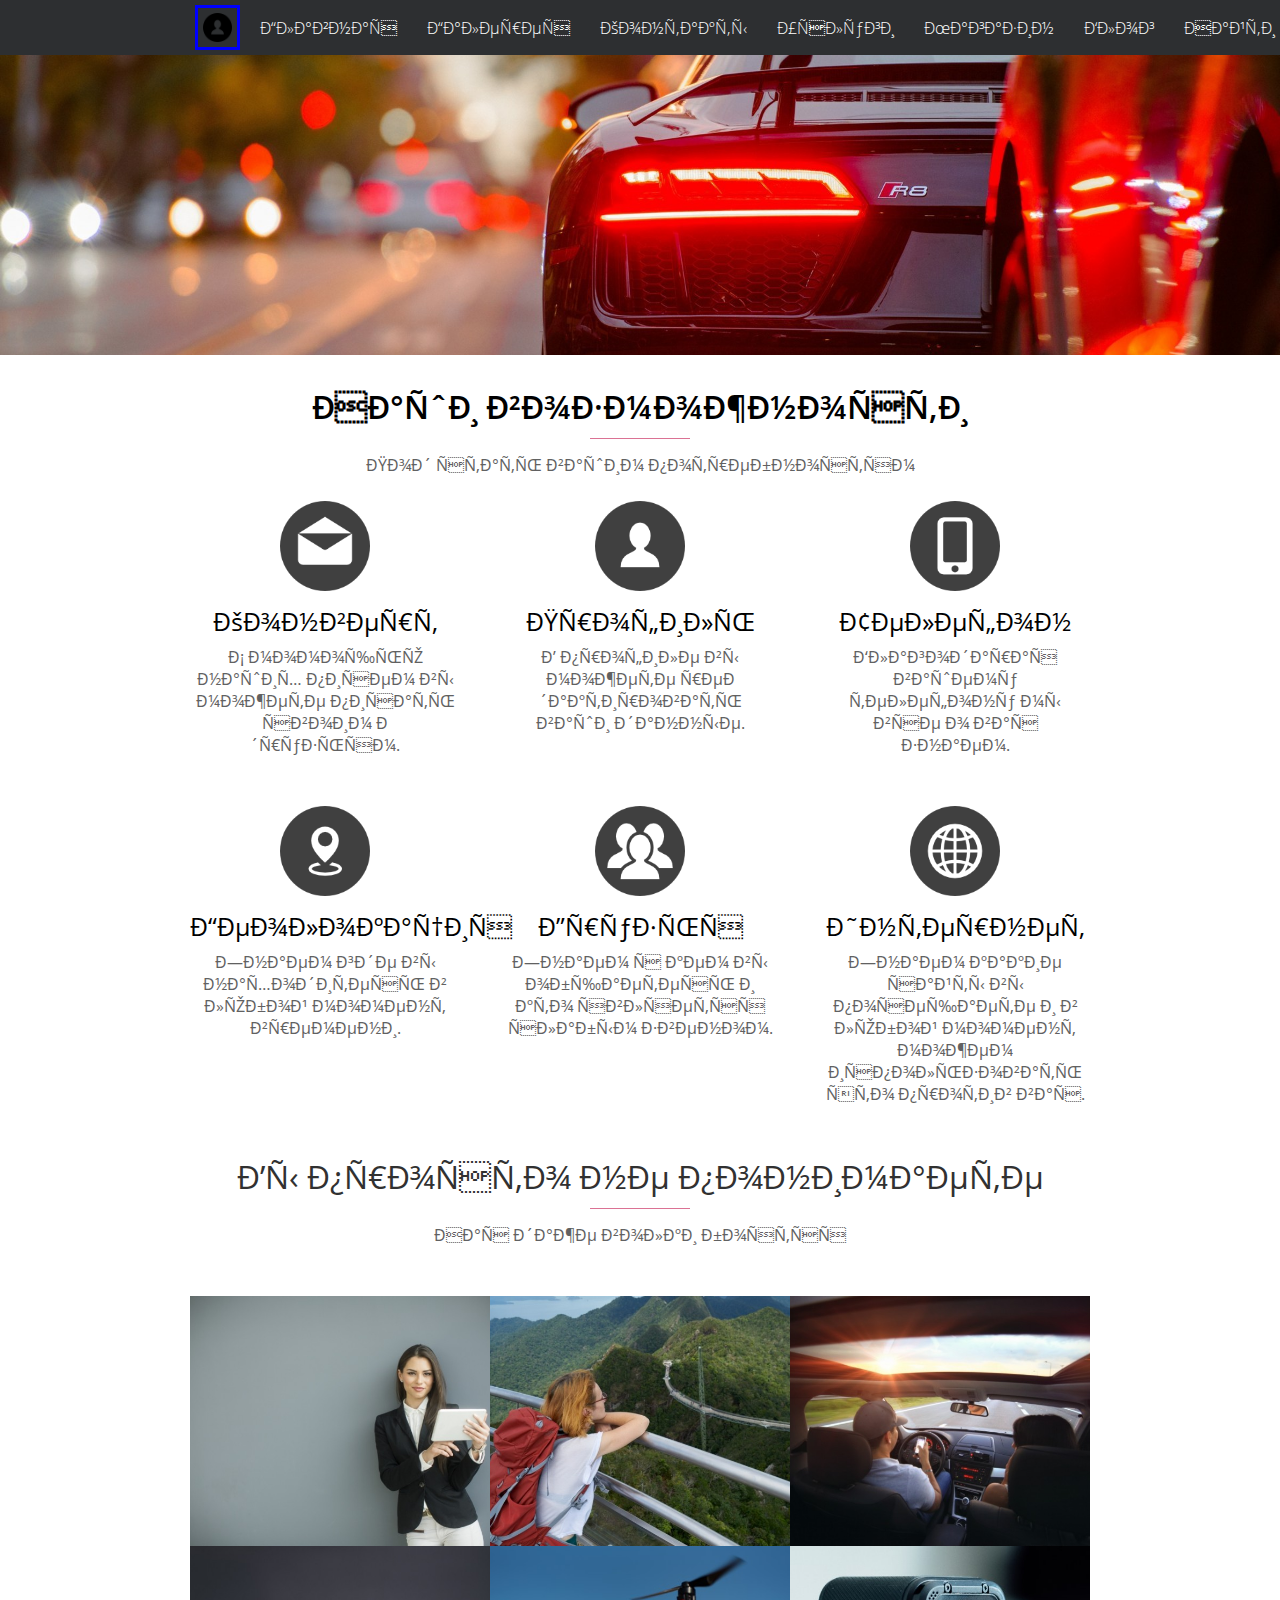
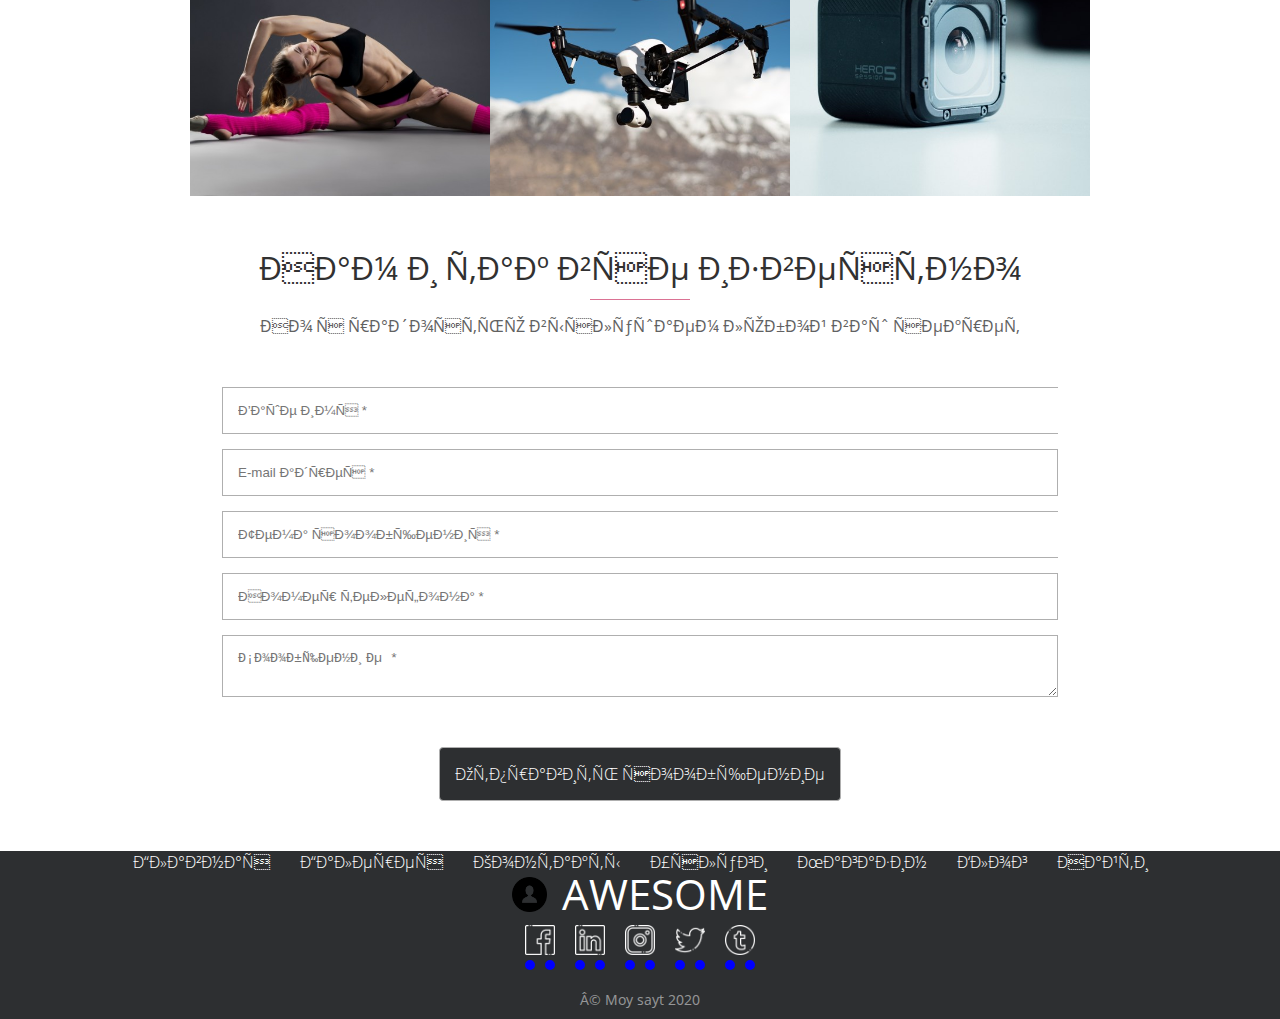
<file: index.html>
<!DOCTYPE html>
<html lang="ru" dir="ltr">
<head>
	<meta charset-"UTF-8">
	<meta name="viewport" content="width=device-width, initial-scale=1">
	<title>Moy sayt</title>
	<link rel="stylesheet" type="text/css" href="css/style.css">
	<link rel="stylesheet" type="text/css" href="css/fonts.css">

	<script src="src/jquery-3.5.1.min.js"></script>

	<script src="js/script.js"></script>
	<script src="js/popup.js"></script>
</head>

<body>
<header>
	<nav id="myTopnav">
		<img class="logotip" src="img/icons/icon-2.png" alt="Логотип сайта">
		<ul class="menu">
			<li><a href="index.html" class="menu-element" data-link="top" title="На главную">Главная</a></li>
			<li><a href="#portfolio" class="menu-element" data-link="portfolio" title="Фотогалерея">Галерея</a></li>
			<li><a href="#contact" class="menu-element" data-link="contact" title="Контактная информация">Контакты</a></li>
			<li><a href="services.html" class="menu-element" title="Услуги">Услуги</a></li>
			<li><a href="shop.html" class="menu-element" title="Магазин">Магазин</a></li>
			<li><a href="blog.html" class="menu-element" title="Блог сайта">Блог</a></li>
			<li><a href="location.html" class="menu-element" title="Контакты компании">Найти</a></li>
		</ul>
		<div id="hamburger" class="icon">&#9776;</div>
	</nav>
</header>

<main>

	<section id="top">
		<img class="top-image" src="img/Tachka.jpg" alt="Обложка сайта">
	</section>

	<section class="services" id="services">
		<h1>Наши возможности</h1>
		<div class="delimiter"></div>
		<p>Под стать вашим потребностям</p>
		<div class="services-container">
			<div class="container-row">
				<div class="row-item">
					<img class="item-img" src="img/icons/icon-1.png" alt="">
					<h2>Конверт</h2>
					<p>С момощью наших писем вы можете писать своим друзьям.</p>
				</div>
				<div class="row-item">
					<img class="item-img" src="img/icons/icon-2.png" alt="">
					<h2>Профиль</h2>
					<p>В профиле вы можете редактировать ваши данные.</p>
				</div>
				<div class="row-item">
					<img class="item-img" src="img/icons/icon-3.png" alt="">
					<h2>Телефон</h2>
					<p>Благодарая вашему телефону мы все о вас знаем.</p>
				</div>
				<div class="row-item">
					<img class="item-img" src="img/icons/icon-4.png" alt="">
					<h2>Геолокация</h2>
					<p>Знаем где вы находитесь в любой момент времени.</p>
				</div>
				<div class="row-item">
					<img class="item-img" src="img/icons/icon-5.png" alt="">
					<h2>Друзья</h2>
					<p>Знаем с кем вы общаетесь и кто является слабым звеном.</p>
				</div>
				<div class="row-item">
					<img class="item-img" src="img/icons/icon-6.png" alt="">
					<h2>Интернет</h2>
					<p>Знаем какие сайты вы посещаете и в любой момент можем использовать это против вас.</p>
				</div>
			</div>
		</div>
	</section>

	<section class="portfolio" id="portfolio">
		<h2 class="main-title">Вы просто не понимаете</h2>
		<div class="delimiter"></div>
		<p class="main-title-description">Нас даже волки боятся</p>
	</section>
	<div class="portfolio-container">
		<div class="container-row">
			<div class="portfolio-item" style="background-image: url('img/portfolio/img01.jpg')" data-src="img/portfolio/img01.jpg">
				<div class="description-container">
					<p class="portfolio-title">Фотография 1</p>
					<p class="portfolio-description">тут происходит я не понял</p>
				</div>
			</div>
			<div class="portfolio-item" style="background-image: url('img/portfolio/img03.jpg')" data-src="img/portfolio/img03.jpg">
				<div class="description-container">
					<p class="portfolio-title">Фотография 2</p>
					<p class="portfolio-description">тут происходит я не понял</p>
				</div>
			</div>
			<div class="portfolio-item" style="background-image: url('img/portfolio/img05.jpg')" data-src="img/portfolio/img05.jpg">
				<div class="description-container">
					<p class="portfolio-title">Фотография 3</p>
					<p class="portfolio-description">тут происходит я не понял</p>
				</div>
			</div>
			<div class="portfolio-item" style="background-image: url('img/portfolio/img07.jpg')" data-src="img/portfolio/img07.jpg">
				<div class="description-container">
					<p class="portfolio-title">Фотография 4</p>
					<p class="portfolio-description">тут происходит я не понял</p>
				</div>
			</div>
			<div class="portfolio-item" style="background-image: url('img/portfolio/img09.jpg')" data-src="img/portfolio/img09.jpg">
				<div class="description-container">
					<p class="portfolio-title">Фотография 5</p>
					<p class="portfolio-description">тут происходит я не понял</p>
				</div>
			</div>
			<div class="portfolio-item" style="background-image: url('img/portfolio/img11.jpg')" data-src="img/portfolio/img11.jpg">
				<div class="description-container">
					<p class="portfolio-title">Все как вы любите</p>
					<p class="portfolio-description">Эффект слежки от ФСБ</p>
				</div>
			</div>
		</div>
	</div>
	<section class="contact" id="contact">
		<h2 class="main-title">Нам и так все известно</h1>
			<div class="delimiter"></div>
			<p class="main-title-description">Но с радостью выслушаем любой ваш секрет</p>
			<form id="contactform" method="post" action="contact.php" class="contact-form">
				<input name="name" type="text" class="col" placeholder="Ваше имя *" required>
				<input name="email" type="email" class="col" placeholder="E-mail адрес *" required>
				<input name="theme" type="text" class="col" placeholder="Тема сообщения *">
				<input name="phone" type="tel" class="col" placeholder="Номер телефона *">
				<textarea name="comment" class="row-col" placeholder="Сообщение *" required></textarea>
				<input type="submit" id="submit" class="submit btn" value="Отправить сообщение">
			</form>
	</section>
</main>
<footer>
	<nav>
		<ul class="menu">
			<li><a href="index.html" class="menu-element" data-link="top" title="На главную">Главная</a></li>
			<li><a href="#portfolio" class="menu-element" data-link="portfolio" title="Фотогалерея">Галерея</a></li>
			<li><a href="#contact" class="menu-element" data-link="contact" title="Контактная информация">Контакты</a></li>
			<li><a href="services.html" class="menu-element" title="Услуги">Услуги</a></li>
			<li><a href="shop.html" class="menu-element" title="Магазин">Магазин</a></li>
			<li><a href="blog.html" class="menu-element" title="Блог сайта">Блог</a></li>
			<li><a href="location.html" class="menu-element" title="Контакты компании">Найти</a></li>
		</ul>
	</nav>
	<div class="brand">
		<img src="img/icons/icon-2.png" alt="Логотип сайта">
		<span>AWESOME</span>
	</div>
	<div class="social">
		<a href="#" title="Facebook" target="_blank">
			<img class="social-img" src="img/icons/001-facebook.png" alt="Facebook">
		</a>
		<a href="#" title="LinkedIn" target="_blank">
			<img class="social-img" src="img/icons/004-linkedin.png" alt="LinkedIn">
		</a>
		<a href="#" title="Instagram" target="_blank">
			<img class="social-img" src="img/icons/005-instagram.png" alt="Instagram">
		</a>
		<a href="#" title="Twitter" target="_blank">
			<img class="social-img" src="img/icons/007-twitter.png" alt="Twitter">
		</a>
		<a href="#" title="Tumblr" target="_blank">
			<img class="social-img" src="img/icons/010-tumblr.png" alt="Tumblr">
		</a>
	</div>
	<div class="copyright">© Moy sayt 2020</div>
</footer>
</body>
</html>
</file>
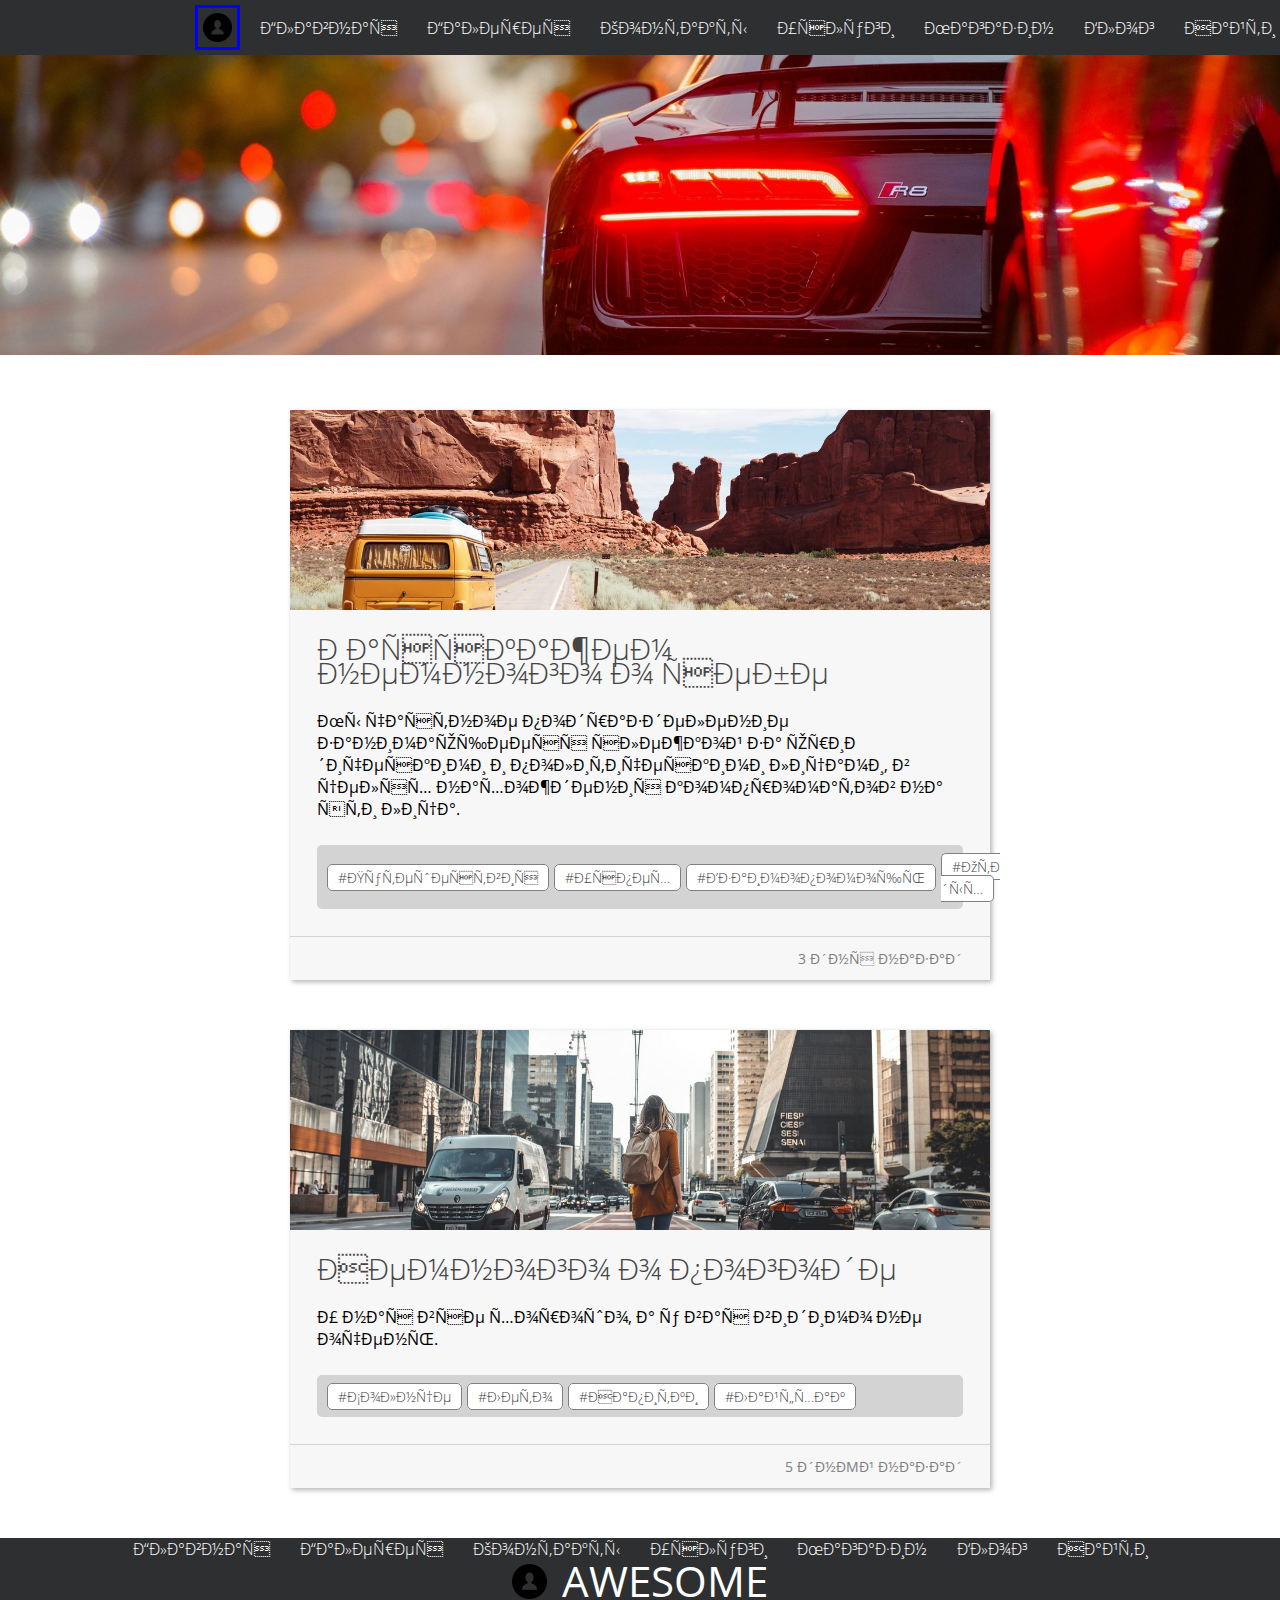
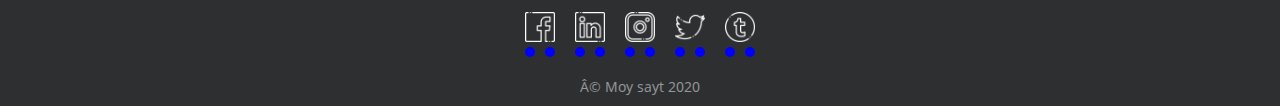
<file: blog.html>
<!DOCTYPE html>
<html lang="ru" dir="ltr">
  <head>
    <meta charset-"UTF-8">
	<meta name="viewport" content="width=device-width, initial-scale=1">
    <title>Moy sayt</title>
    <link rel="stylesheet" type="text/css" href="css/style.css">
    <link rel="stylesheet" type="text/css" href="css/fonts.css">
	
	<script src="src/jquery-3.5.1.min.js"></script>
	
    <script src="js/script.js"></script>
	<script src="js/popup.js"></script>
  </head>

  <body>
    <header>
      <nav id="myTopnav">
	    <img class="logotip" src="img/icons/icon-2.png" alt="Логотип сайта">
        <ul class="menu">
          <li><a href="index.html" data-link="top" title="На главную">Главная</a></li>
		  <li><a href="#portfolio" class="menu-element" data-link="portfolio" title="Фотогалерея">Галерея</a></li>
          <li><a href="#contact" class="menu-element" data-link="contact" title="Контактная информация">Контакты</a></li>
		  <li><a href="services.html" class="menu-element" title="Услуги">Услуги</a></li>
		  <li><a href="shop.html" class="menu-element" title="Магазин">Магазин</a></li>
		  <li><a href="blog.html" class="menu-element" title="Блог сайта">Блог</a></li>
		  <li><a href="location.html" class="menu-element" title="Контакты компании">Найти</a></li>
        </ul>
		<div id="hamburger" class="icon">&#9776;</div>  
      </nav>
    </header>
  
  <main>
    
	<section id="top"> 
	  <img class="top-image-sub" src="img/Tachka.jpg" alt="Обложка сайта">
	</section>
	
	<section id="blog">
	  <div class="blog-container">
	  
	    <div class="blog-header">
		  <div class="blog-cover-1">
		  </div>
		</div>
		
	    <div class="blog-body">
	      <div class="blog-title">
		    <h2>Расскажем немного о себе</h2>
          </div>
          <div class="blog-text">
		    <p>Мы частное подразделение занимающееся слежкой за юридическими и политическими лицами, в целях нахождения компроматов на эти лица.</p>
		  </div>
		  <div class="blog-tags">
		    <ul>
		      <li><a htef="#">#Путешествия</a></li>
		  	  <li><a htef="#">#Успех</a></li>
			  <li><a htef="#">#Взаимопомощь</a></li>
			  <li><a htef="#">#Отдых</a></li>
	        </ul>
		  </div>
	    </div>
	    <div class="blog-footer">
	      <div class="blog-published-date">
            3 дня назад
		  </div>
	    </div>
	  </div>
	</section>
	
	<section id="blog">
	  <div class="blog-container">
	  
	    <div class="blog-header">
		  <div class="blog-cover-2">
		  </div>
		</div>
		
	    <div class="blog-body">
	      <div class="blog-title">
		    <h2>Немного о погоде</h2>
          </div>
          <div class="blog-text">
		    <p>У нас все хорошо, а у вас видимо не очень.</p>
		  </div>
		  <div class="blog-tags">
		    <ul>
		      <li><a htef="#">#Солнце</a></li>
		  	  <li><a htef="#">#Лето</a></li>
			  <li><a htef="#">#Напитки</a></li>
			  <li><a htef="#">#Лайфхак</a></li>
	        </ul>
		  </div>
	    </div>
	    <div class="blog-footer">
	      <div class="blog-published-date">
            5 дней назад
		  </div>
	    </div>
	  </div>
	</section>
    
	
    </main>
	<footer>
	  <nav>
        <ul class="menu" >
          <li><a href="index.html" data-link="top" title="На главную">Главная</a></li>
		  <li><a href="#portfolio" class="menu-element" data-link="portfolio" title="Фотогалерея">Галерея</a></li>
          <li><a href="#contact" class="menu-element" data-link="contact" title="Контактная информация">Контакты</a></li>
		  <li><a href="services.html" class="menu-element" title="Услуги">Услуги</a></li>
		  <li><a href="shop.html" class="menu-element" title="Магазин">Магазин</a></li>
		  <li><a href="blog.html" class="menu-element" title="Блог сайта">Блог</a></li>
		  <li><a href="location.html" class="menu-element" title="Контакты компании">Найти</a></li>
        </ul>	  
	  </nav>
	  <div class="brand">
	    <img src="img/icons/icon-2.png" alt="Логотип сайта">
		<span>AWESOME</span>
	  </div>
	  <div class="social">
	    <a href="#" title="Facebook" target="_blank">
          <img class="social-img" src="img/icons/001-facebook.png" alt="Facebook">	  
	    </a>
	    <a href="#" title="LinkedIn" target="_blank">
	      <img class="social-img" src="img/icons/004-linkedin.png" alt="LinkedIn">
	    </a>
	    <a href="#" title="Instagram" target="_blank">
	      <img class="social-img" src="img/icons/005-instagram.png" alt="Instagram"> 
	    </a>
	    <a href="#" title="Twitter" target="_blank">
	      <img class="social-img" src="img/icons/007-twitter.png" alt="Twitter">
  	    </a>
	    <a href="#" title="Tumblr" target="_blank">
	      <img class="social-img" src="img/icons/010-tumblr.png" alt="Tumblr">
	    </a>	  
	  </div>
	  <div class="copyright">© Moy sayt 2020</div>
	</footer>
  </body>
</html>
</file>
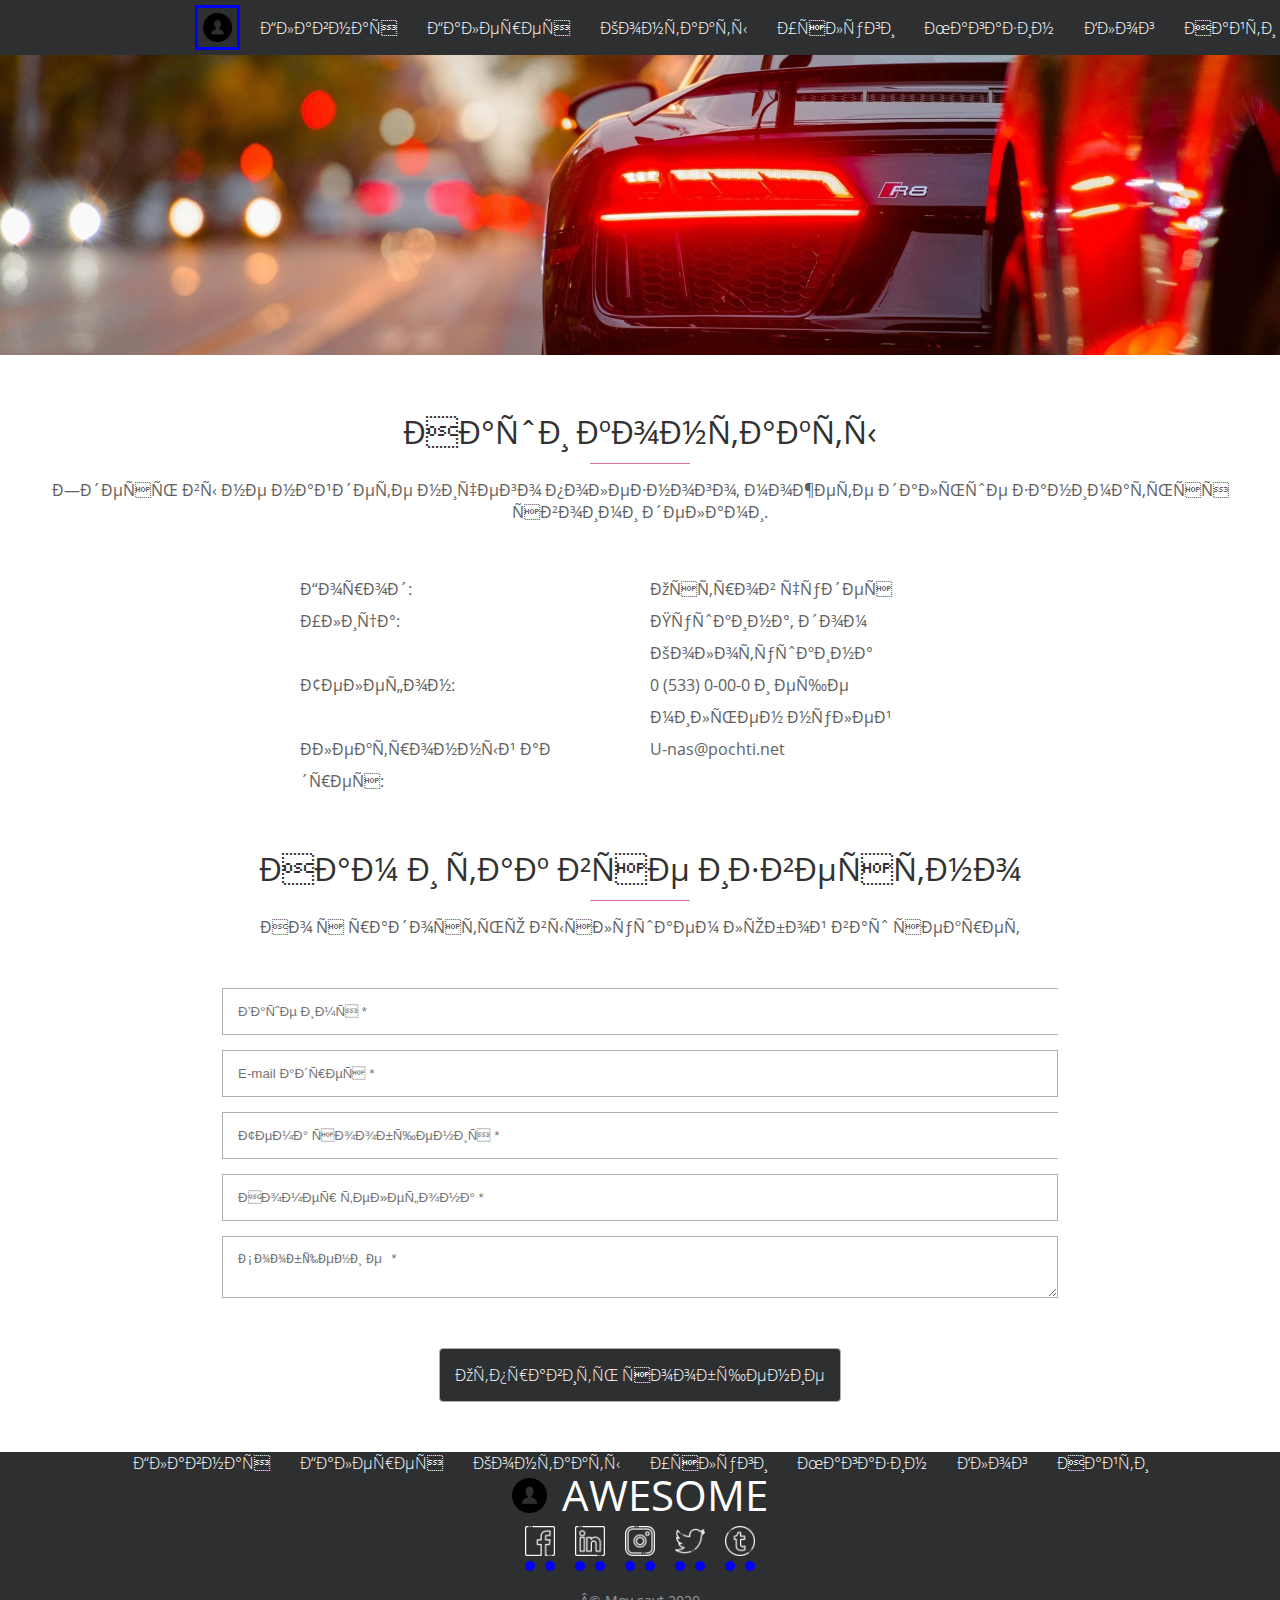
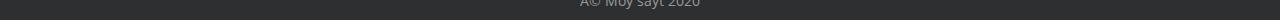
<file: location.html>
<!DOCTYPE html>
<html lang="ru" dir="ltr">
  <head>
    <meta charset-"UTF-8">
	<meta name="viewport" content="width=device-width, initial-scale=1">
    <title>Moy sayt</title>
    <link rel="stylesheet" type="text/css" href="css/style.css">
    <link rel="stylesheet" type="text/css" href="css/fonts.css">
	
	<script src="src/jquery-3.5.1.min.js"></script>
	
    <script src="js/script.js"></script>
	<script src="js/popup.js"></script>
  </head>

  <body>
    <header>
      <nav id="myTopnav">
	    <img class="logotip" src="img/icons/icon-2.png" alt="Логотип сайта">
        <ul class="menu">
          <li><a href="index.html" data-link="top" title="На главную">Главная</a></li>
		  <li><a href="#portfolio" class="menu-element" data-link="portfolio" title="Фотогалерея">Галерея</a></li>
          <li><a href="#contact" class="menu-element" data-link="contact" title="Контактная информация">Контакты</a></li>
		  <li><a href="services.html" class="menu-element" title="Услуги">Услуги</a></li>
		  <li><a href="shop.html" class="menu-element" title="Магазин">Магазин</a></li>
		  <li><a href="blog.html" class="menu-element" title="Блог сайта">Блог</a></li>
		  <li><a href="location.html" class="menu-element" title="Контакты компании">Найти</a></li>
        </ul>
		<div id="hamburger" class="icon">&#9776;</div>  
      </nav>
    </header>
  
  <main>
    
	<section id="top"> 
	  <img class="top-image-sub" src="img/Tachka.jpg" alt="Обложка сайта">
	</section>
	<section id="location">
	  <h1 class="main-title">Наши контакты</h1>
	  <div class="delimiter"></div>
	  <p class="main-title-description">Здесь вы не найдете ничего полезного, можете дальше заниматься своими делами.</p>
	  <div class="contact-container">
	    <div class="row">
		  <p>Город:</p>
		  <p>Остров чудес</p>
		</div>
		<div class="row">
		  <p>Улица:</p>
		  <p>Пушкина, дом Колотушкина</p>
		</div>
		<div class="row">
		  <p>Телефон:</p>
		  <p>0 (533) 0-00-0 и еще мильен нулей</p>
		</div>
		<div class="row">
		  <p>Электронный адрес:</p>
		  <p>U-nas@pochti.net</p>
		</div>
	  </div>
	</section>
	<section id="map">
	<script type="text/javascript" charset="utf-8" async src="https://api-maps.yandex.ru/services/constructor/1.0/js/?um=constructor%3Aa5164895b34ed62edaa1ee90eb2830f0c79eae098da539b4d1b61a281fd0c839&amp;width=100%25&amp;height=500&amp;lang=ru_RU&amp;scroll=true"></script>
	</section>
	<section class="contact" id="contact">
	  <h2 class="main-title">Нам и так все известно</h1>
	  <div class="delimiter"></div>
	  <p class="main-title-description">Но с радостью выслушаем любой ваш секрет</p>
	  <form id="contactform" method="post" action="contact.php" class="contact-form">
	    <input name="name" type="text" class="col" placeholder="Ваше имя *" required>
	    <input name="email" type="email" class="col" placeholder="E-mail адрес *" required>
	    <input name="theme" type="text" class="col" placeholder="Тема сообщения *">
	    <input name="phone" type="tel" class="col" placeholder="Номер телефона *">
	    <textarea name="comment" class="row-col" placeholder="Сообщение *" required></textarea>
	    <input type="submit" id="submit" class="submit btn" value="Отправить сообщение">
	  </form>
	</section>
    
	
    </main>
	<footer>
	  <nav>
        <ul class="menu">
          <li><a href="index.html" data-link="top" title="На главную">Главная</a></li>
		  <li><a href="#portfolio" class="menu-element" data-link="portfolio" title="Фотогалерея">Галерея</a></li>
          <li><a href="#contact" class="menu-element" data-link="contact" title="Контактная информация">Контакты</a></li>
		  <li><a href="services.html" class="menu-element" title="Услуги">Услуги</a></li>
		  <li><a href="shop.html" class="menu-element" title="Магазин">Магазин</a></li>
		  <li><a href="blog.html" class="menu-element" title="Блог сайта">Блог</a></li>
		  <li><a href="location.html" class="menu-element" title="Контакты компании">Найти</a></li>
        </ul>	  
	  </nav>
	  <div class="brand">
	    <img src="img/icons/icon-2.png" alt="Логотип сайта">
		<span>AWESOME</span>
	  </div>
	  <div class="social">
	    <a href="#" title="Facebook" target="_blank">
          <img class="social-img" src="img/icons/001-facebook.png" alt="Facebook">	  
	    </a>
	    <a href="#" title="LinkedIn" target="_blank">
	      <img class="social-img" src="img/icons/004-linkedin.png" alt="LinkedIn">
	    </a>
	    <a href="#" title="Instagram" target="_blank">
	      <img class="social-img" src="img/icons/005-instagram.png" alt="Instagram"> 
	    </a>
	    <a href="#" title="Twitter" target="_blank">
	      <img class="social-img" src="img/icons/007-twitter.png" alt="Twitter">
  	    </a>
	    <a href="#" title="Tumblr" target="_blank">
	      <img class="social-img" src="img/icons/010-tumblr.png" alt="Tumblr">
	    </a>	  
	  </div>
	  <div class="copyright">© Moy sayt 2020</div>
	</footer>
  </body>
</html>
</file>
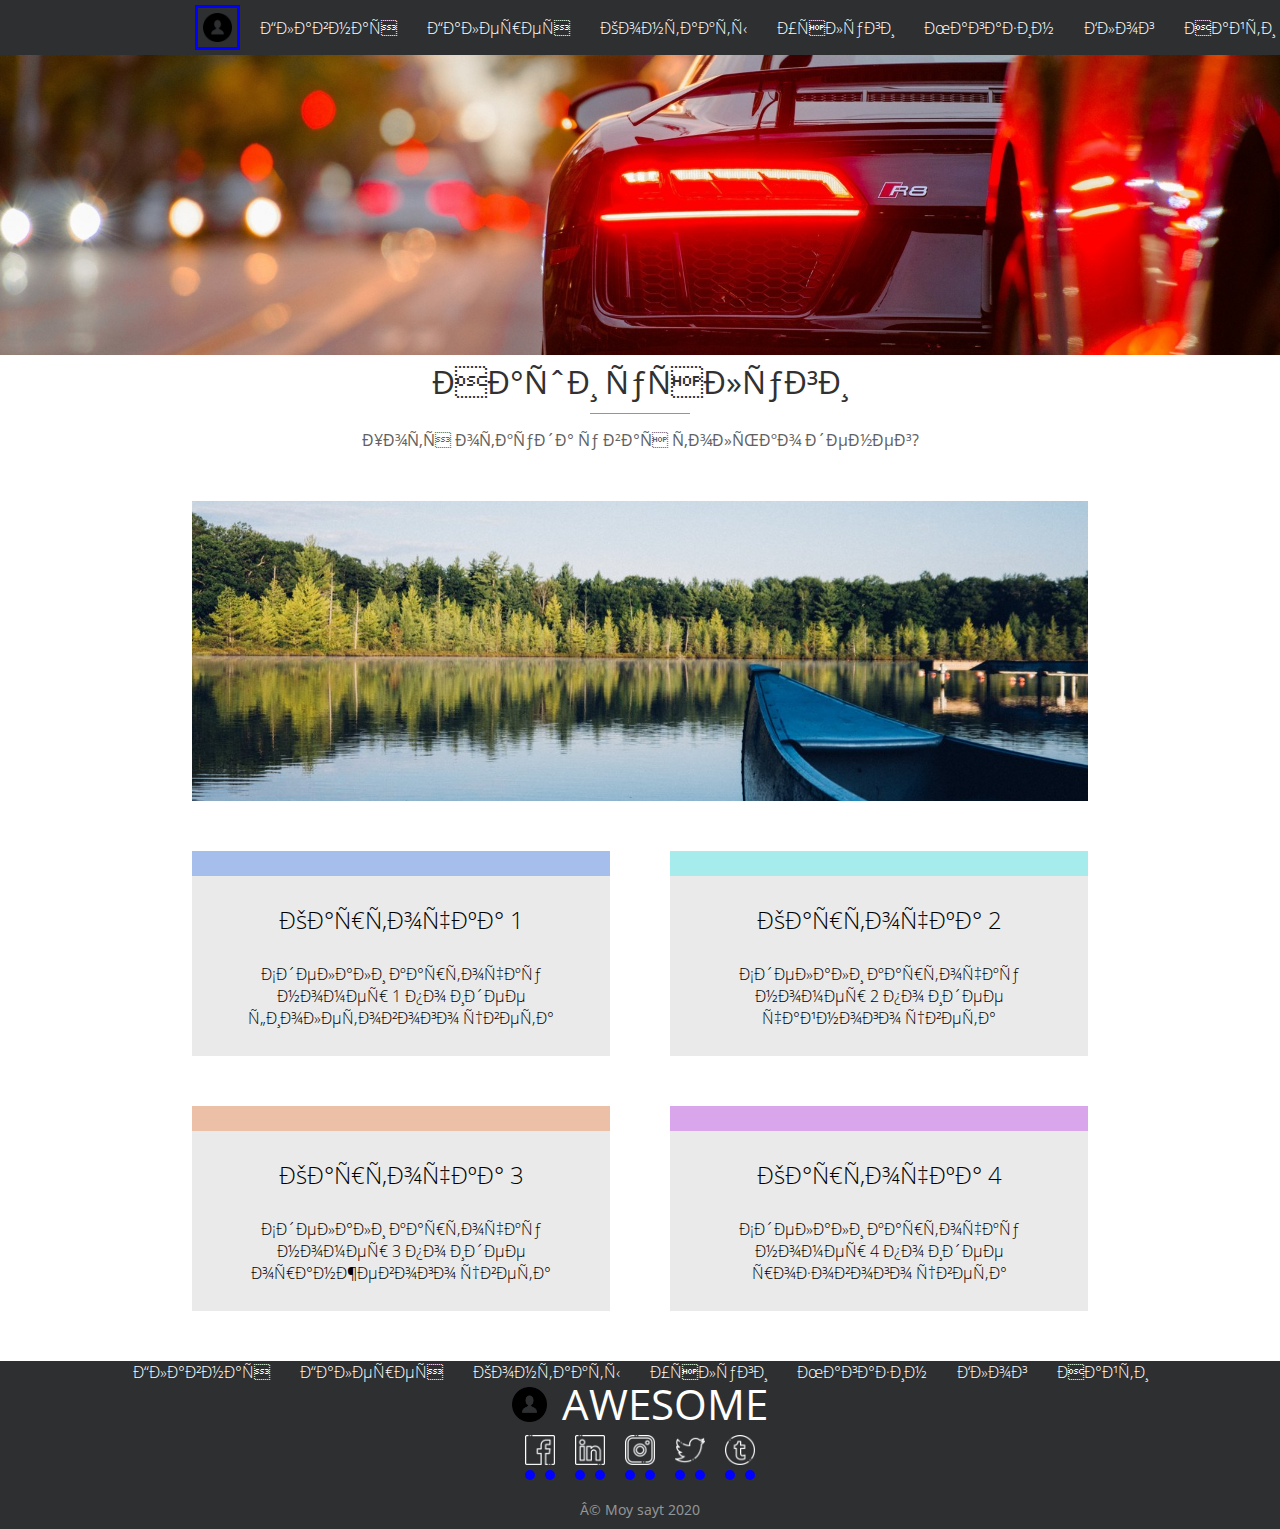
<file: services.html>
<!DOCTYPE html>
<html lang="ru" dir="ltr">
  <head>
    <meta charset-"UTF-8">
	<meta name="viewport" content="width=device-width, initial-scale=1">
    <title>Moy sayt</title>
    <link rel="stylesheet" type="text/css" href="css/style.css">
    <link rel="stylesheet" type="text/css" href="css/fonts.css">
	
	<script src="src/jquery-3.5.1.min.js"></script>
	
    <script src="js/script.js"></script>
	<script src="js/slider.js"></script>
  </head>

  <body>
    <header>
      <nav id="myTopnav">
	    <img class="logotip" src="img/icons/icon-2.png" alt="Логотип сайта">
        <ul class="menu">
          <li><a href="index.html" data-link="top" title="На главную">Главная</a></li>
		  <li><a href="#portfolio" class="menu-element" data-link="portfolio" title="Фотогалерея">Галерея</a></li>
          <li><a href="#contact" class="menu-element" data-link="contact" title="Контактная информация">Контакты</a></li>
		  <li><a href="services.html" class="menu-element" title="Услуги">Услуги</a></li>
		  <li><a href="shop.html" class="menu-element" title="Магазин">Магазин</a></li>
		  <li><a href="blog.html" class="menu-element" title="Блог сайта">Блог</a></li>
		  <li><a href="location.html" class="menu-element" title="Контакты компании">Найти</a></li>
        </ul>
		<div id="hamburger" class="icon">&#9776;</div>  
      </nav>
    </header>
  
  <main>
    
	<section id="top"> 
	  <img class="top-image-sub" src="img/Tachka.jpg" alt="Обложка сайта">
	</section>
	<section id="services">
	  <h1 class="main-title">Наши услуги</h1>
	  <div class="delimiter"></div>
	  <p class="main-title-description">Хотя откуда у вас только денег?</p>
	  
	</section>
	<div class="slider-container">
	    <div class="slider-arrow left"></div>
		<div class="slider-arrow right"></div>
		<div class="slider-image"></div>
	</div>
	<section>
	  <div class="service-grid">
	    <div class="service-item">
		  <div class="service-cover purple"></div>
		  <h2>Карточка 1</h2>
		  <p>Сделали карточку номер 1 по идее фиолетового цвета</p>
		</div>
	    <div class="service-item">
		  <div class="service-cover cyan"></div>
		  <h2>Карточка 2</h2>
		  <p>Сделали карточку номер 2 по идее чайного цвета</p>
		</div>
		<div class="service-item">
		  <div class="service-cover orange"></div>
		  <h2>Карточка 3</h2>
		  <p>Сделали карточку номер 3 по идее оранжевого цвета</p>
		</div>
		<div class="service-item">
		  <div class="service-cover pink"></div>
		  <h2>Карточка 4</h2>
		  <p>Сделали карточку номер 4 по идее розового цвета</p>
		</div>
	  </div>
	</section>
    
	
    </main>
	<footer>
	  <nav>
        <ul class="menu">
          <li><a href="index.html" data-link="top" title="На главную">Главная</a></li>
		  <li><a href="#portfolio" class="menu-element" data-link="portfolio" title="Фотогалерея">Галерея</a></li>
          <li><a href="#contact" class="menu-element" data-link="contact" title="Контактная информация">Контакты</a></li>
		  <li><a href="services.html" class="menu-element" title="Услуги">Услуги</a></li>
		  <li><a href="shop.html" class="menu-element" title="Магазин">Магазин</a></li>
		  <li><a href="blog.html" class="menu-element" title="Блог сайта">Блог</a></li>
		  <li><a href="location.html" class="menu-element" title="Контакты компании">Найти</a></li>
        </ul>	  
	  </nav>
	  <div class="brand">
	    <img src="img/icons/icon-2.png" alt="Логотип сайта">
		<span>AWESOME</span>
	  </div>
	  <div class="social">
	    <a href="#" title="Facebook" target="_blank">
          <img class="social-img" src="img/icons/001-facebook.png" alt="Facebook">	  
	    </a>
	    <a href="#" title="LinkedIn" target="_blank">
	      <img class="social-img" src="img/icons/004-linkedin.png" alt="LinkedIn">
	    </a>
	    <a href="#" title="Instagram" target="_blank">
	      <img class="social-img" src="img/icons/005-instagram.png" alt="Instagram"> 
	    </a>
	    <a href="#" title="Twitter" target="_blank">
	      <img class="social-img" src="img/icons/007-twitter.png" alt="Twitter">
  	    </a>
	    <a href="#" title="Tumblr" target="_blank">
	      <img class="social-img" src="img/icons/010-tumblr.png" alt="Tumblr">
	    </a>	  
	  </div>
	  <div class="copyright">© Moy sayt 2020</div>
	</footer>
  </body>
</html>
</file>
<file: css/style.css>
.top-image {
  width: 100%;
}

.top-image-sub {
	height: 150px;
	width: 100%;
	object-fit: cover;
}

.logotip {
  position: relative;
  border: 3px solid blue;
  width: 5%;
  margin: 5px;
  padding: 5px;
}

* {
  margin: 0;
  padding: 0;
  box-sizing: border-box;
}

body {
  font-family: "OpenSans-Light", Helvetica, Arial, sans-serif;
}

header { 
  background: #2d2f31;
  position: sticky;
  top: 0;
  z-index: 1;  
}

nav {
  display: flex;
  justify-content: space-between; 
  max-width: 960px; 
  margin: auto;
  padding: 0 30px;
  /*margin-left: 33.33%;*/
}



ul {
  font-family: "Roboto", "OpenSans-Light", Helvetica, Arial, sans-serif;
  font-weight: 300; 
  display: flex; 
  justify-content: flex-end; 
  align-items: center; 
  font: 1; 
}

li {
  display: inline-block;
  padding: 15px 25px;
  color: #ffffff; 
}

a {
  color: white;
  text-decoration: none;
  border-bottom: 10px dotted blue; 
  transition: border 240ms ease-in-out;
}	

nav a:hover {
  border-bottom: 4px solid blue; 
}

.services {
  text-align: center;
  margin: 50px 0;
}

.main-title {
  text-align: center;
  font-size: 32px;
  font-weight: 400;
  color: #313131;
}

.delimiter {
  width: 100px;
  margin: 10px auto 15px;
  height: 1px;
  background: rgba(206, 65, 110, 0.74);
}

.main-title-description {
  color: #616161;
  text-align: center;
}

.services p {
  color: #616161;
}

.sevices-container {
  margin: 25px 0;
  display: flex;
  justify-content: center;
}

.container-row {
  text-aligh: center;
  width: 100%;
  display: flex;
  justify-content: space-between;
  flex-wrap: wrap; 
}

.row-item {
  width: 30%;
  margin: 25px 0;
}

.row-item img {
  width: 90px;
  opacity: 0.75;
}

.row-item h2 {
  font-weight: 300;
  font-size: 26px;
  margin: 8px 0;
}

.icon {
  display: none;
}

  .blog-container {
  background: #f7f7f7;
  width: 700px;
  margin: 50px auto;
  box-shadow: 2px 2px 5px rgba(0, 0, 0, 0.3);
}

footer .menu {
	justify-content: center;
	width: 100%;
}

@media screen and (max-width: 992px) {
	nav {
		padding: 10px 30px;
	}
  .row-item {
    width: 45%; 
  }
  .portfolio-item {
    width: 50%;
  }
  .icon {
    display: flex;
    margin: auto 0;
    color: white;
    padding: 5px 10px;
    cursor: pointer;
    border: 1px solid white;
    border-radius: 4px;
    font-size: 20px;  
  }  
  .menu li:not(:last-child){
	display: none;
  }
  .menu li {
    display: none;
    padding: 15px 0;
  }
  .menu{
	position: absolute;
	left: 0;
	right: 0;
	background: #2d2f31;
	height: 0px;
	top: 57px;
	transition: all 250ms ease-in-out;
	flex-direction: column;
  }
  .responsive ul {
	height: 200px;
  }
  .responsive .menu li {
	display: inline-block;
  }
  
  .contact-container {
	width: 100%;  
  }
  
}

@media screen and (max-width: 768px) {
  .container-row {
    felx-direction: column;
  }
  .row-item {
    width: 100%;
  }
  .blog-container {
	width: 100%;
  }
  .contact-container {
	width: 100%;  
  }
}

.portfolio-container {
  margin: 50px 0;
  display: flex;
  flex-wrap: wrap;
}

.portfolio-item {
  background-size: cover;
  background-position: center;
  width: 33.33%;
  height: 250px;
  display: flex;
  align-items: center;
  cursor: pointer;
}

.description-container {
  padding: 20px;
  display: flex;
  flex-direction: column;
  justify-content: center;
  text-align: center;
  opacity: 0;
  height: 0;
  width: 100%;
  background: #2d2f31;
  transition: all 250ms ease-in-out;
}

.portfolio-item:hover .description-container {
  opacity: 0.8;
  height: 100%;
}

.portfolio-title, 
.portfolio-description {
  color: white;
}

.portfolio-title {
  font-weight: 400;
  font-size: 22px;
  margin-bottom: 5px;
}

@media screen and (max-width: 576px) {
  .portfolio-item {
    width: 100%;   
  }
  .icon {
    display: flex;
    margin: auto 0;
    color: white;
    padding: 5px 10px;
    cursor: pointer;
    border: 1px solid white;
    border-radius: 4px;
    font-size: 20px;  
  }
}

.contact-form {
  width: 70%;
  margin: 50px auto;
  display: flex;
  justify-content: space-around;
  flex-wrap: wrap;
}

.contact-form .col {
  width: 50%;
  margin-bottom: 25px;
}

.contact-form .col:nth-child(odd) {
  border-right: none;
}

.contact-form .row-col {
  width: 100%;
}

.contact-form input,
.contact-form textarea {
  border: 1px solid #afafaf;
  padding: 15px;
}

.contact-form .submit {
  margin-top: 25px;
  background: @2d2f31;
  color: #ffffff;
  font-size: 16px;
  font-weight: 300;
  font-family: inherit;
  border-radius: 4px;
  cursor: pointer;
  transition: all 250ms ease-in-out;
}

.contact-form .submit:hover {
  background: #4c4c4c;
}

.contact-form .submit:active {
  background: #2c3b4a;
}

.contact-form .col:nth-child(odd) {
  border: 1px solid #afafaf;
}

.contact-form .col {
  width: 100%;
  margin-bottom: 15px;
}

.contact-form .submit {
  font-size: 14px;
}

footer {
  background: #2d2f31;
  padding-bottom: 10px;
}

.brand {
  display: flex;
  justify-content: center;
  align-items: center;
}

.brand span {
  font-size: 42px;
  font-weight: 400;
  color: white;
  font-family: "Roboto", "OpenSans-Light", Helvetica, Arial, sans-serif;
  line-height: 1;
  margin-left: 15px;
}

.brand img {
  width: 35px;
}

.social {
  display: flex;
  justify-content: center;
}

.social a {
  margin: 10px;
}

.social img {
  width: 30px;
}

.copyright {
  font-size: 14px;
  margin-top: 10px;
  text-align: center;
  color: rgba(255, 255, 255, 0.5)
}

footel ul {
  justify-content: center;
}

.popup-container {
  position: fixed;
  z-index: 2;
  background: rgba(0, 0, 0, 0.5);
  top: 0;
  right: 0;
  bottom: 0;
  left: 0;
  display: flex;
  justify-content: center;
  align-items: center;
  transition: all 250ms ease;
}

.popup {
  background: white;
  border-radius: 10px;
  padding: 15px 15px 35px;
  max-width: 75%;
  box-shadow: 0 0 0px 10px rgba(0, 0, 0, 0.5);
  cursor: pointer;
}

.popup-container {
  position: fixed;
  z-index: 2;
  background: rgba(0, 0, 0, 0);
  top: 0;
  right: 0;
  bottom: -1500px;
  left: 0;
  display: flex;
  justify-content: center;
  align-items: center;
  transition: all 250ms ease;
}

.popup-container.ready {
  background: rgba(0, 0, 0, 0.5);
  bottom: 0;
}



.blog-cover-1 {
  background: lightgray url('../img/blog/blog01.jpg') center no-repeat;
  background-size: cover;
  height: 200px;
}

.blog-cover-2 {
  background: lightgray url('../img/blog/blog02.jpg') center no-repeat;
  background-size: cover;
  height: 200px;
}

.blog-body {
  padding: 27px;	
}

.blog-title {
  margin-bottom: 25px;
}

.blog-title h2 {
  font-weight: 100;
  font-size: 30px;
}

.blog-title {
  line-height: 1.5em;
  color: #464646;	
}

.blog-tags ul {
  background: lightgray;
  justify-content: flex-start;
  padding: 10px;
  border-radius: 5px;
  margin-top: 25px;
}

.blog-tags li {
  padding: 0 5px 0 0;
}

.blog-tags a {
  text-decoration: none;
  color: #464646;
  border: 1px solid gray;
  border-radius: 5px;
  padding: 3px 10px;
  font-size: 14px;
  background: white;
  transition: all 250ms ease;
  box-shadow: 2px 2px 5px rgba(0, 0, 0, 0);
}

.blog-tags a:hover {
  border: 1px solid #464646;
  box-shadow: 2px 2px 4px rgba(0, 0, 0, 0.2);
}

.blog-footer {
  border-top: 1px solid lightgray;
  padding: 12px 27px;
  display: flex;
  justify-content: flex-end;
  text-transform: uppercase;
  font-size: 14px;
  font-weight: 400;
  color: gray;
}

#location {
  margin-top: 50px;
}

.contact-container {
  margin-top: 50px;
  width: 700px;
  margin: 50px auto;
}

.contact-container .row {
  display: flex;
  justify-content: center;
}

.contact-container .row p {
  color: #616161;
  flex: 1;
  margin: 0 10px;
  line-height: 2em;
}

.contact-container .row p:first-child {
  text-aligh: right;
}

#map {
  margin: 50px 0;
}

.slider-container {
  max-width: 70%;
  height: 300px;
  margin: 50px auto;
  position: relative;
}

.slider-image {
  height: 100%;
  width: 100%;
  background-image: url('../img/blog/blog00.jpg');
  background-position: center center;
  background-size: cover;
}

.slider-arrow {
  position: absolute;
  top: 0;
  bottom: 0;
  cursor: pointer;
  width: 30%;
  opacity: 0;
  transition: opacity 350ms ease-in-out;
}

.slider-arrow.left {
  left: 0;
  background: linear-gradient(90deg, rgba(0,18,36,1) 0%, rgba(0,212,255,0) 100%);
}

.slider-arrow.right {
  right: 0;
  background: linear-gradient(-90deg, rgba(0,18,36,1) 0%, rgba(0,212,255,0) 100%);
}

.slider-container:hover .slider-arrow {
  opacity: 1;
}

.service-grid {
  display: grid;
  grid-template-columns: auto auto;
  grid-gap: 50px 60px;
  margin: 50px auto;
  max-width: 70%;
  text-align: center;
}

.service-item {
	background: #eaeaea;
}

.service-item h2,
.service-item p {
	font-weight: 300;
	margin: 27px;
}

.service-cover {
	height: 25px;
}

.cyan {
	background: #a6ecec;
}

.purple {
	background: #a6beec;
}

.pink {
	background: #d9a6ec;
}

.orange {
	background: #ecc0a6;
}


*{
  margin: 0;
  padding: 0;
  box-sizing: border-box;
}
body{
  font-family: "OpenSans-Light", Helvetica, Arial, sans-serif;
}
header{ background: #2d2f31;
  position: sticky;
  top:0;
  z-index: 1;
} /*изменение цвета фона*/
header nav img {
  width: 35px;
  padding: 15px 0;
}
header nav,
footer nav {
  display: flex;
  justify-content: space-between; /* выравнивание дочерних элементов по горизонтали с одинаковыми отступами между ними*/
  max-width: 960px; /*ограничение максимальной ширины блока*/
  margin: auto; /*внешние отступы блока*/
  padding: 0 30px; /*внутренняя забивка блока*/
}
header ul,
footer ul {
  font-family: "Roboto", "OpenSans-Light", Helvetica, Arial, sans-serif;
  font-weight: 300; /*насыщенность текста*/
  display: flex; /*создание контейнера flexbox*/
  justify-content: flex-end; /*выравнивание дочерних элементов по горизонтали к правому краю блока*/
  align-items: center; /*выравнивание дочерних элементов по вертикали по центру*/
  flex: 1; /*установка единой ширины для блока*/
}
header nav a,
footer nav a {
  color: #ffffff;
  text-decoration: none; /*отключение системного подчёркивания ссылок*/
  border-bottom: 1px solid transparent; /*прозрачная граница под ссылкой*/
  transition: border 250ms ease-in-out; /*эффект перехода между двумя состояниями элемента*/
}
header nav a:hover,
footer nav a:hover {
  border-bottom: 1px solid #ffffff; /*белая граница под ссылкой*/
}
header li,
footer li {
  display: inline-block; /*создание блока с двойственным поведением*/
  padding: 15px 25px; /*внутренний отступ блока*/
  color:#ffffff; /*цвет текста*/
}
.top-image {
  width: 100%;
}
.top-image-sub {
  height: 300px;
  object-fit: cover;
}
.services {
  text-align: center;
  margin: 25px 0;
}
.container-row{
  text-align: center;
  max-width: 960px;
  margin: 0 auto;
  display: flex;
  justify-content: space-between;
  flex-wrap: wrap;
  padding: 0 30px;
}
.row-item {
  width: 30%;
  margin: 25px 0;
}
.row-item img{
  width: 90px;
  opacity: 0.75;
}
.row-item h2{
  font-weight: 400;
  font-size: 25px;
  margin: 8px 0;
}
.main-title {
  text-align: center;
  font-size: 32px;
  font-weight: 400;
  color: #313131;
}
.delimiter {
  width: 100px;
  margin: 10px auto 15px;
  height: 1px;
  background: rgba(206, 65, 110, 0.74);
}
.main-title-description {
  color: #616161;
  text-align: center;
}


.icon {
  display: none;
  margin: auto 0;
  color: white;
  padding: 5px 10px;
  cursor: pointer;
  border: 1px solid white;
  border-radius: 4px;
  font-size: 20px; }
nav li {
  padding: 0 15px ;
}
.portfolio-container {
  margin: 50px 0; /* отступы сверху и снизу */
  display: flex; /* создание флекс-контейнера */
  flex-wrap: wrap; /* перенос флекс-элементов, если не помещаются в ряд */
}
.portfolio-item {
  background-size: cover; /* заполнение фонового изображения */
  background-position: center; /* центрирование фонового изображения */
  width: 33.33%; /* создание размера элемента */
  height: 250px; /* высота элемента */
  display: flex; /* создание флекс-контейнера */
  align-items: center; /* выравнивание флекс-контейнера по вертикали */
}
.description-container {
  padding: 20px; /* равные поля элемента */
  display: flex; /* создание флекс-контейнера */
  flex-direction: column; /* изменение направления дочерних элементов */
  justify-content: center; /* выравнивание дочерних элементов по горизон-тали в центре родительского контейнера */
  text-align: center; /* выравнивание текста */
  opacity: 0; /* прозрачность (от 0 до 1) */
  height: 0; /* высота */
  background: #2d2f31; /* фоновый цвет */
  transition: all 250ms ease-in-out; }/* эффект перехода между двумя состоя-ниями элемента */
.portfolio-item:hover .description-container {
  opacity: 0.8;
  height: 100%; }
.portfolio-title,
.portfolio-description {
  color: white; }
.portfolio-title {
  font-weight: 400;
  font-size: 22px;
  margin-bottom: 5px; }
.overlay {
  margin: 80px 0;
  padding: 80px 30px;
  background: #2d2f31 url('../img/02.jpg') no-repeat;
  background-size: cover;
  text-align: center;
  background-attachment: fixed;
  position: relative;
  z-index: 1;
}
.overlay::before {
  position: absolute;
  top: 0;
  left: 0;
  width: 100%;
  height: 100%;
  background: #081828;
  content: "";
  transition: all .4s ease;
  opacity: .7;
  z-index: -1;
}
.common-button {
  border: 1px solid #2d2f31;
  background-color: transparent;
  padding: 15px 25px;
  border-radius: 4px;
  color: #2d2f31;
  font-size: 20px;
  cursor:pointer;
  margin-top: 30px;
  transition: all 250ms ease;
}
.common-button:hover {
  color: #fff;
  background-color: #2d2f31;
}
.black-back .common-button {
  border-color: rgba(206, 65, 110, 0.74);
  color: #ce416e;
}
.black-back .common-button:hover {
  color: #fff;
  background-color:rgba(206, 65, 110, 0.74);
}
.black-back .main-title {
  color: #fff;
}
.black-back .main-title-description {
  color: #fff;
}

.contact-form {
  max-width: 960px;
  padding: 0 30px;
  margin: 50px auto;
  display: flex;
  justify-content: space-around;
  flex-wrap: wrap;
}
.contact-form .col {
  width: 50%;
  margin-bottom: 25px;
}
.contact-form .col:nth-child(odd) {
  border: 1px solid #afafaf;
}
.contact-form .col {
  width: 100%;
  margin-bottom: 15px;
}
.contact-form .submit {
  font-size: 14px;
}
.contact-form .col:nth-child(odd) {
  border-right: none;
}
.contact-form .row-col {
  width: 100%;
  margin-bottom: 25px;
}
.contact-form input,
.contact-form textarea {
  border: 1px solid #afafaf;
  padding: 15px
}
.contact-form .submit {
  background: #2d2f31;
  color: #ffffff;
  font-size: 16px;
  font-weight: 300;
  font-family: inherit;
  border-radius: 4px;
  cursor: pointer;
  transition: all 250ms ease-in-out;
}
.contact-form .submit:hover {
  background: #4c4c4c;
}
.contact-form .submit:active {
  background: #2c3b4a;
}
.contact-form .check {
  color: #616161;
  text-align: center;
}
.contact-form .check a {
  color: #ce416e;
}
footer {
  background: #2d2f31;
  padding-bottom: 10px;
}
.brand {
  display: flex;
  justify-content: center;
  align-items: center;
}
.brand span {
  font-size: 42px;
  font-weight: 400;
  color: white;
  font-family: "Roboto", "OpenSans-Light", Helvetica, Arial, sans-serif;
  line-height: 1;
  margin-left: 15px;
}
.brand img {
  width: 35px
}
.social {
  display: flex;
  justify-content: center;
}
.social a {
  margin: 10px;
}
.social img{
  width: 30px;
}
.copyright {
  font-size: 14px;
  margin-top: 10px;
  text-align: center;
  color: rgba(255, 255, 255, 0.5);
}
footer ul {
  justify-content: center;
}

.popup-container {
  position: fixed;
  z-index: 2;
  background: rgba(0,0,0,0);
  top: 0;
  right: 0;
  bottom: -1500px;
  left: 0;
  display: flex;
  justify-content: center;
  align-items: center;
  transition: all 250ms ease;
}
.popup-container.ready {
  background: rgba(0,0,0,0.5);
  bottom: 0;
}
.popup {
  background: white;
  border-radius: 10px;
  padding: 15px 15px 35px;
  max-width: 750px;
  box-shadow: 0 0 0px 10px rgba(0,0,0,0.5);
  cursor: pointer;
}
.testimonials {
  margin: 80px;
}
.testimonials-container {
  max-width: 960px;
  margin: auto;
  overflow: hidden;
}
.testimonials-inner {
  display: flex;
  padding: 40px 0 25px;
  transition: transform 350ms ease-in-out;
}
.testimonials-card {
  box-shadow: 0 0 8px rgba(0,0,0,0.2);
  width:47%;
  flex-shrink: 0;
  margin: 15px;
  border-radius: 7px;
  padding: 15px;
  color: #454546;
}
.card-img {
  width:60px;
  border-radius: 50%;
  margin-right: 30px;
}
.card-row {
  display: flex;
  margin-bottom: 15px;
  align-items: center;
}
.card-head span {
  line-height: 1.5em;
  color: #c1c1c1;
}
.testimonials-controls {
  display: flex;
  max-width: 350px;
  margin: auto;
}
.control-item {
  flex: 1;
  margin: 15px 10px;
  height: 6px;
  border-radius: 3px;
  transition: background-color 250ms ease;
  background: lightgray;
  cursor: ponter;
}
.control-item:hover {
  background-color: gray;
}
.control-item.active {
  cursor: default;
  background-color: #ce416e;
}
/* O HAC*/
.about-us {
  color: #454546;
}
.about-container {
  max-width: 960px;
  margin: 80px auto;
}
.about-row {
  display: flex;
  align-items: center;
}
.about-column {
  width: 50%;
  padding: 0 15px;
}
.about-column img {
  width: 100%;
}
.about-us h2,
.about-us h3,
.about-us p {
  margin-bottom: 15px;
}
.about-contact {
  display: flex;
}
.about-contact span {
  margin-bottom: 7px;
}
.about-contact span:first-child {
  flex: 1;
}
.about-contact span:last-child {
  color: #ce416e;
  font-weight: 600;
  flex: 3;
}
.our-achievement {
  background: #ce416e;
  color: #ffffff;
}
/**
Медиа запрос
*/
@media screen and (max-width: 992px) {
  header nav li {
    display: none;
    padding: 15px 0;
  }
  .icon {
    display: flex;
  }
  .about-container {
    max-width: 450px;
  }
  .about-row {
    flex-direction: column;
  }
  .about-column {
    width: 100%;
  }
  .content-left {
    margin-bottom: 25px;
  }
  .achievement-container {
    max-width: 450px;
  }
  .achievement-row
  { flex-direction: column;
    padding: 40px 0;
  }
  .achievement-column {
    width: 100%;
  }
  .single-achievement {
    margin: 20px 0;
  }
  .counter {
    font-size: 32px;
  }
  .testimonials {
    margin: 80px 0;
  }
  .testimonials-container {
    max-width: 760px;
  }
  .testimonials-card {
    width: 350px;
  }
  header ul {
    position: absolute;
    left: 0;
    right: 0;
    background: #2d2f31;
    height: 0px;
    top: 57px;
    transition: all 250ms ease-in-out;
    flex-direction: column;
  }
  .responsive ul {
    height: 200px;
  }
  .responsive li {
    display: inline-block;
  }
  .row-item {
    width: 45%;
  }
  .portfolio-item {
    width: 50%;
  }
}
@media screen and (max-width: 768px){
  .container-row {
    flex-direction: column;
  }
  .row-item {
    width: unset;
  }
  .testimonials-container {
    max-width: 550px;
  }
  .testimonials-card {
    width: 250px;
  }
}
@media screen and (max-width: 576px) {
  .portfolio-item { width: 100%; }
  .testimonials-container {
    max-width: 100%;
    padding: 0 15px;
  }
  .testimonials-inner {
    transform: translateX(0px) !important;
    flex-direction: column;
  }
  .testimonials-card {
    width: auto;
  }
  .testimonials-controls {
    display: none;
  }
}
.achievement-container
{ max-width: 960px;
  margin: 80px auto;
}
.achievement-row {
  display: flex;
  align-items: center;
  padding: 70px 0;
}
.achievement-column {
  width: 25%;
  padding: 0 15px;
}
.single-achievement {
  text-align: center;
}
.single-achievement p {
  font-size: 18px;
}
.counter {
  font-size: 40px;
  font-weight: 600;
}
.countup {
  display: inline-block;
}
.map {
  margin: 50px;
}
.map .main-title-description {
  margin-bottom: 30px;
}
</file>
<file: css/fonts.css>
@font-face {
  font-family: "OpenSans-Light";
  src: url("../fonts/OpenSans-Light.ttf") format("truetype");
  font-style: normal;
  font-weight: 300;
}

@font-face {
  font-family: "OpenSans-Light";
  src: url("../fonts/OpenSans-Regular.ttf") format("truetype");
  font-style: normal;
  font-weight: 400;
}

@font-face {
  font-family: "OpenSans-Light";
  src: url("../fonts/OpenSans-Semibold.ttf") format("truetype");
  font-style: normal;
  font-weight: 600;
}
</file>
